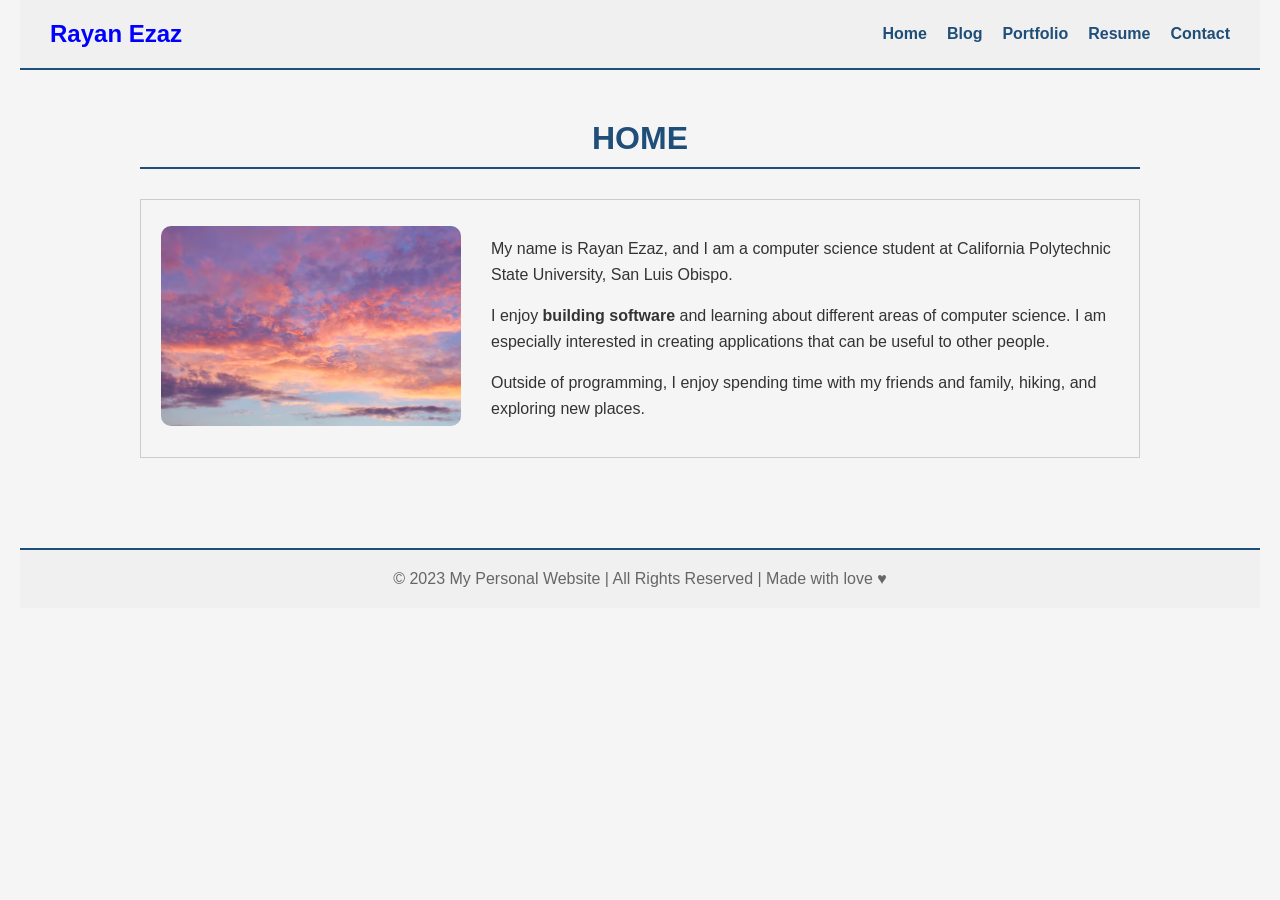
<file: index.html>
<!DOCTYPE html>
<html>
  <head>
    <title>Personal Website</title>
    <link rel="stylesheet" href="styles.css" />
  </head>
  <body>
    <nav class="navbar">
      <h1 class="logo">
        <a href="index.html">Rayan Ezaz</a>
      </h1>

      <ul class="nav-list">
        <li><a href="index.html">Home</a></li>
        <li><a href="blog.html">Blog</a></li>
        <li><a href="portfolio.html">Portfolio</a></li>
        <li><a href="resume.html">Resume</a></li>
        <li><a href="contact.html">Contact</a></li>
      </ul>
    </nav>

    <main>
      <h1 class="page-title">Home</h1>

      <div class="about">
        <div class="about-image">
          <img src="sky.jpg" alt="A photo of the sky and clouds" width="300">
        </div>

        <div class="about-text">
          <p>
            My name is Rayan Ezaz, and I am a computer science student at
            California Polytechnic State University, San Luis Obispo.
          </p>

          <p>
            I enjoy <strong>building software</strong> and learning about
            different areas of computer science. I am especially interested
            in creating applications that can be useful to other people.
          </p>

          <p>
            Outside of programming, I enjoy spending time with my friends and
            family, hiking, and exploring new places.
          </p>
        </div>
      </div>
    </main>

    <footer class="footer">
      © 2023 My Personal Website | All Rights Reserved | Made with love ♥
    </footer>
  </body>
</html>
</file>
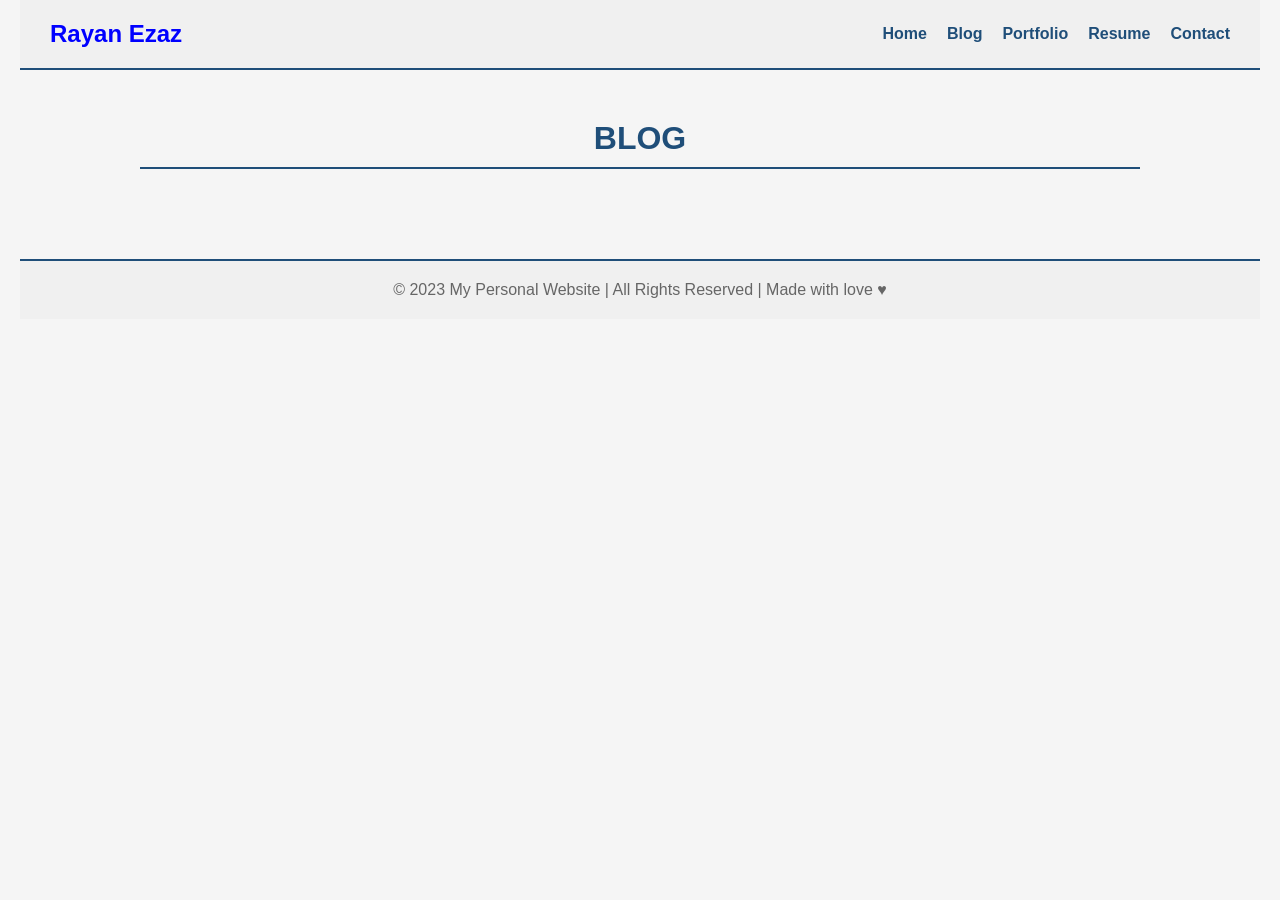
<file: blog.html>
<!DOCTYPE html>
<html>
  <head>
    <title>Blog</title>
    <link rel="stylesheet" href="styles.css" />
  </head>
  <body>
    <nav class="navbar">
      <h1 class="logo">
        <a href="index.html">Rayan Ezaz</a>
      </h1>

      <ul class="nav-list">
        <li><a href="index.html">Home</a></li>
        <li><a href="blog.html">Blog</a></li>
        <li><a href="portfolio.html">Portfolio</a></li>
        <li><a href="resume.html">Resume</a></li>
        <li><a href="contact.html">Contact</a></li>
      </ul>
    </nav>

    <main>
      <h1 class="page-title">Blog</h1>
    </main>

    <footer class="footer">
      © 2023 My Personal Website | All Rights Reserved | Made with love ♥
    </footer>
  </body>
</html>
</file>
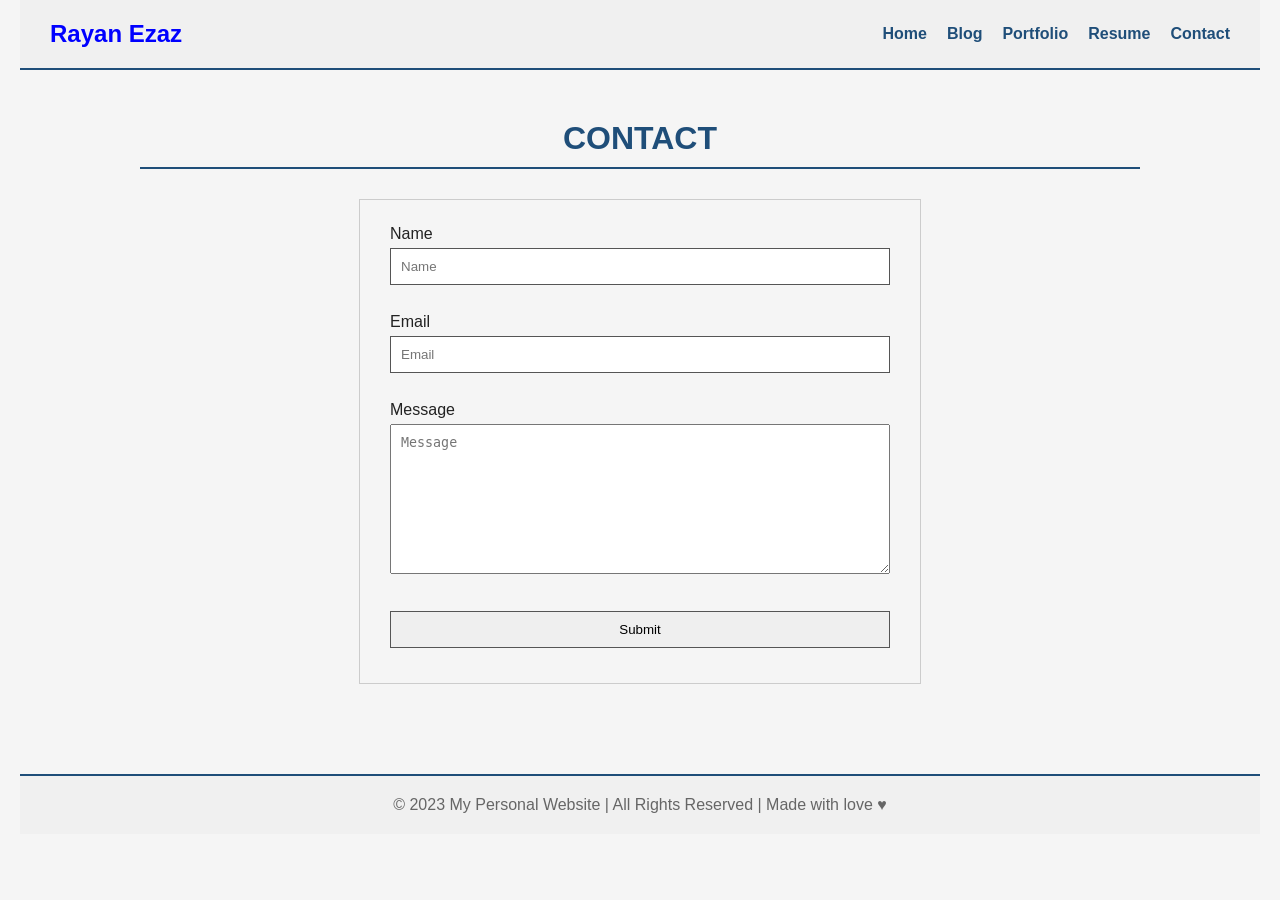
<file: contact.html>
<!DOCTYPE html>
<html>
  <head>
    <title>Contact</title>
    <link rel="stylesheet" href="styles.css" />
  </head>
  <body>
    <nav class="navbar">
      <h1 class="logo">
        <a href="index.html">Rayan Ezaz</a>
      </h1>

      <ul class="nav-list">
        <li><a href="index.html">Home</a></li>
        <li><a href="blog.html">Blog</a></li>
        <li><a href="portfolio.html">Portfolio</a></li>
        <li><a href="resume.html">Resume</a></li>
        <li><a href="contact.html">Contact</a></li>
      </ul>
    </nav>

    <main>
      <h1 class="page-title">Contact</h1>

      <form id="contact-form">
        <label for="name">Name</label>
        <input
          type="text"
          id="name"
          name="name"
          placeholder="Name"
          required
        />

        <br><br>

        <label for="email">Email</label>
        <input
          type="email"
          id="email"
          name="email"
          placeholder="Email"
          required
        />

        <br><br>

        <label for="message">Message</label>
        <textarea
          id="message"
          name="message"
          placeholder="Message"
          required
        ></textarea>

        <br><br>

        <input type="submit" value="Submit" required />
      </form>
    </main>

    <footer class="footer">
      © 2023 My Personal Website | All Rights Reserved | Made with love ♥
    </footer>
  </body>
</html>
</file>
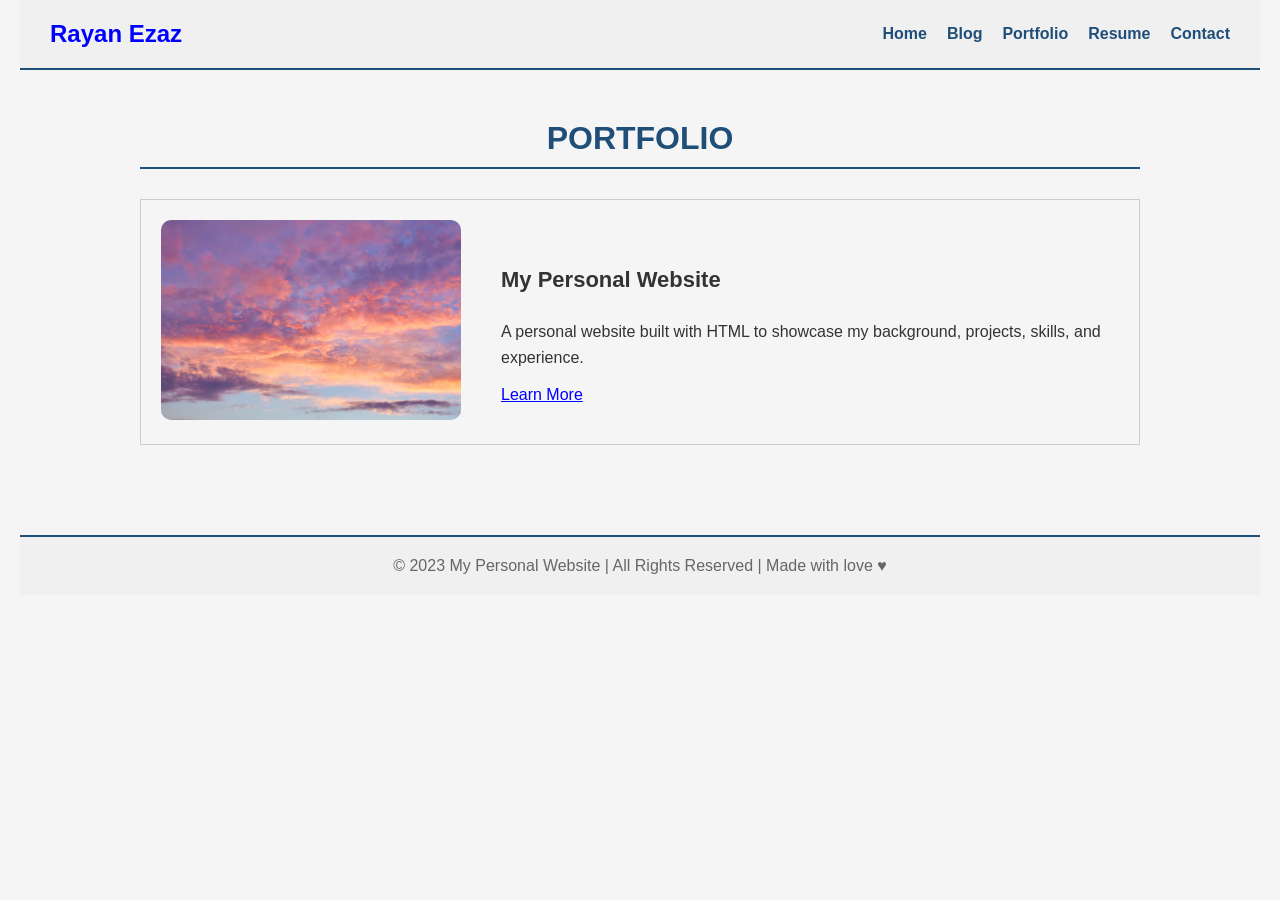
<file: portfolio.html>
<!DOCTYPE html>
<html>
  <head>
    <title>Portfolio</title>
    <link rel="stylesheet" href="styles.css" />
  </head>
  <body>
    <nav class="navbar">
      <h1 class="logo">
        <a href="index.html">Rayan Ezaz</a>
      </h1>

      <ul class="nav-list">
        <li><a href="index.html">Home</a></li>
        <li><a href="blog.html">Blog</a></li>
        <li><a href="portfolio.html">Portfolio</a></li>
        <li><a href="resume.html">Resume</a></li>
        <li><a href="contact.html">Contact</a></li>
      </ul>
    </nav>

    <main>
      <h1 class="page-title">Portfolio</h1>

      <div class="project">
        <a href="index.html">
          <img
            src="sky.jpg"
            alt="Screenshot representing my personal website"
            width="300"
          />
        </a>

        <div class="project-details">
          <p class="project-name">My Personal Website</p>

          <p class="project-description">
            A personal website built with HTML to showcase my background,
            projects, skills, and experience.
          </p>

          <a href="index.html">Learn More</a>
        </div>
      </div>
    </main>

    <footer class="footer">
      © 2023 My Personal Website | All Rights Reserved | Made with love ♥
    </footer>
  </body>
</html>
</file>
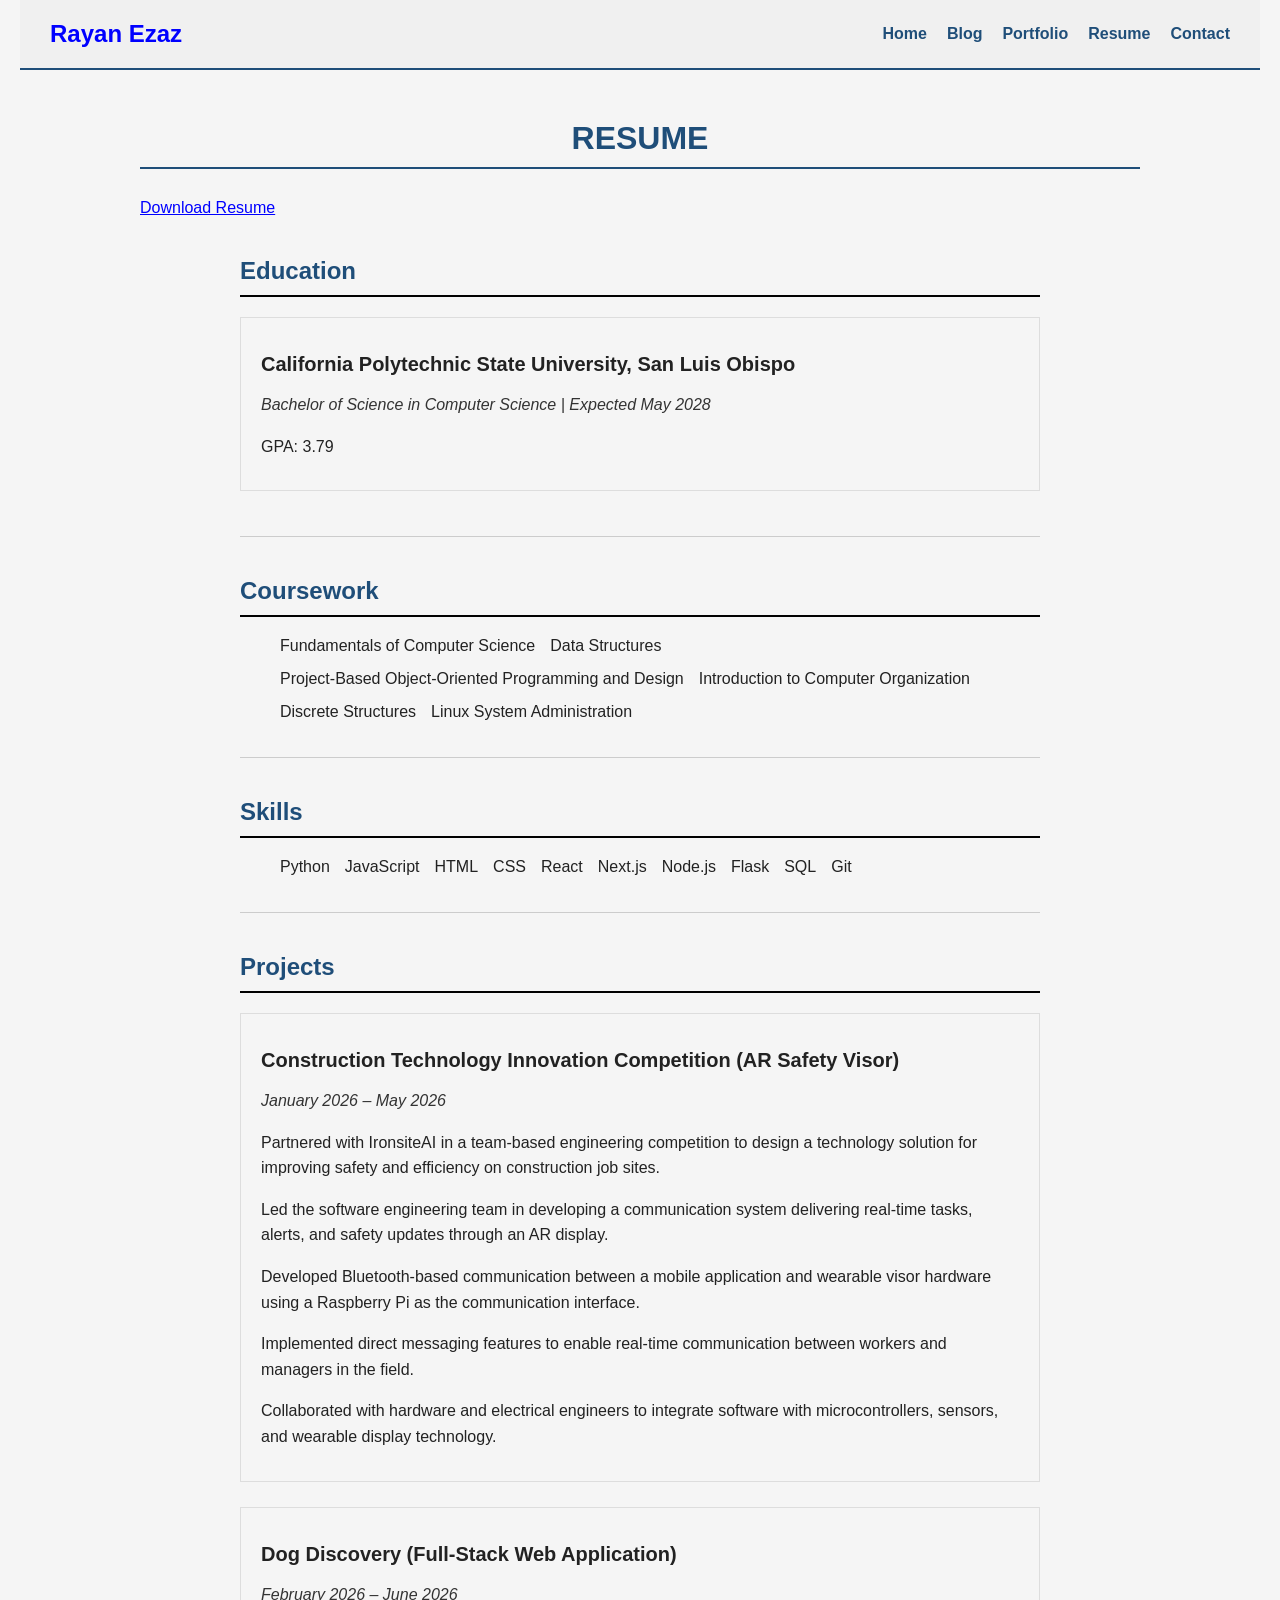
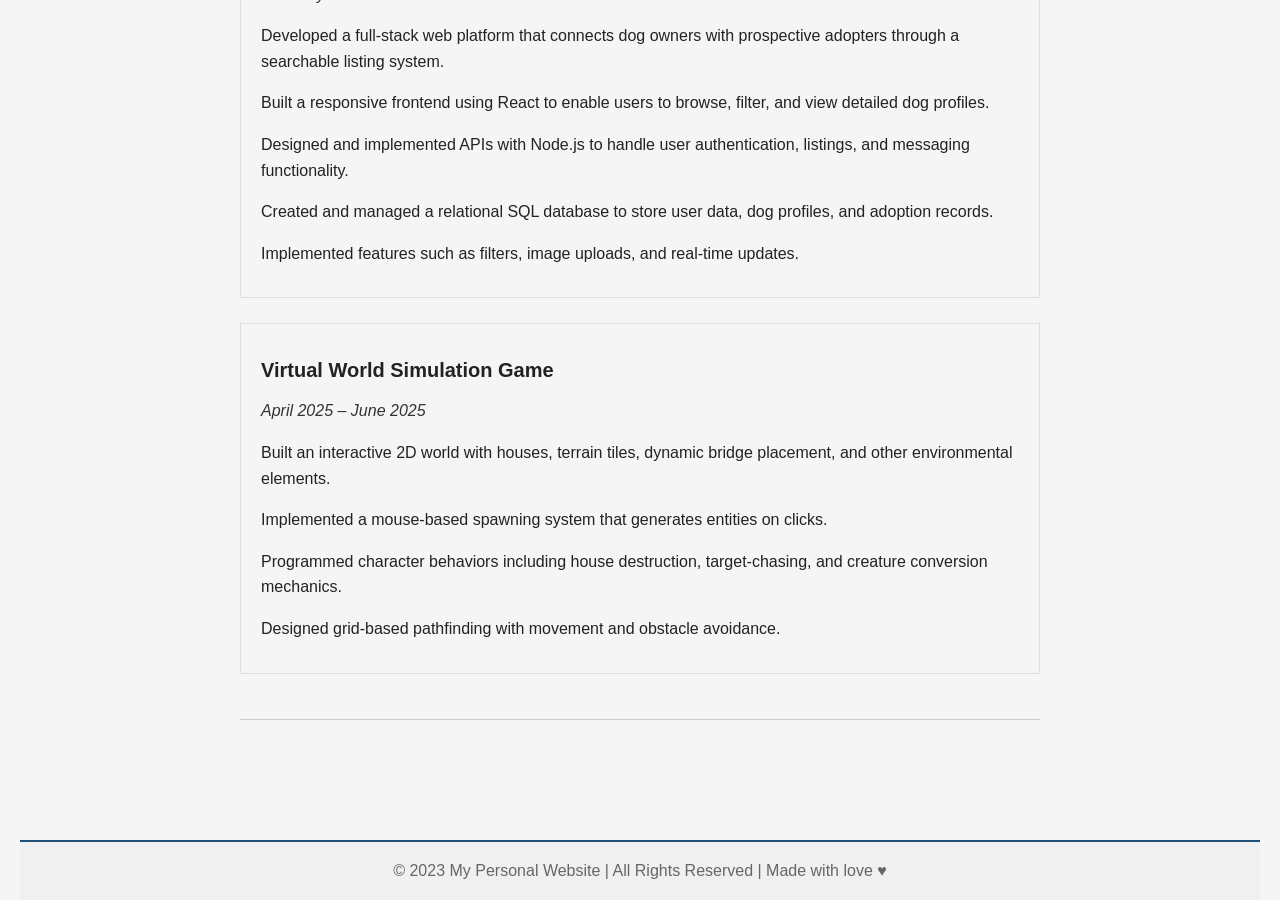
<file: resume.html>
<!DOCTYPE html>
<html>
  <head>
    <title>Resume</title>
    <link rel="stylesheet" href="styles.css" />
  </head>
  <body>
    <nav class="navbar">
      <h1 class="logo">
        <a href="index.html">Rayan Ezaz</a>
      </h1>

      <ul class="nav-list">
        <li><a href="index.html">Home</a></li>
        <li><a href="blog.html">Blog</a></li>
        <li><a href="portfolio.html">Portfolio</a></li>
        <li><a href="resume.html">Resume</a></li>
        <li><a href="contact.html">Contact</a></li>
      </ul>
    </nav>

    <main>
      <h1 class="page-title">Resume</h1>

      <a href="resume.pdf" download>Download Resume</a>

      <div class="resume">

        <section class="section">
          <h2 class="section-title">Education</h2>

          <div class="entry">
            <h3 class="entry-title">
              California Polytechnic State University, San Luis Obispo
            </h3>

            <p class="entry-info">
              Bachelor of Science in Computer Science | Expected May 2028
            </p>

            <p class="entry-description">
              GPA: 3.79
            </p>
          </div>
        </section>

        <section class="section">
          <h2 class="section-title">Coursework</h2>

          <ul class="course-list">
            <li>Fundamentals of Computer Science</li>
            <li>Data Structures</li>
            <li>Project-Based Object-Oriented Programming and Design</li>
            <li>Introduction to Computer Organization</li>
            <li>Discrete Structures</li>
            <li>Linux System Administration</li>
          </ul>
        </section>

        <section class="section">
          <h2 class="section-title">Skills</h2>

          <ul class="skill-list">
            <li>Python</li>
            <li>JavaScript</li>
            <li>HTML</li>
            <li>CSS</li>
            <li>React</li>
            <li>Next.js</li>
            <li>Node.js</li>
            <li>Flask</li>
            <li>SQL</li>
            <li>Git</li>
          </ul>
        </section>

        <section class="section">
          <h2 class="section-title">Projects</h2>

          <div class="entry">
            <h3 class="entry-title">
              Construction Technology Innovation Competition (AR Safety Visor)
            </h3>

            <p class="entry-info">
              January 2026 – May 2026
            </p>

            <p class="entry-description">
              Partnered with IronsiteAI in a team-based engineering competition
              to design a technology solution for improving safety and
              efficiency on construction job sites.
            </p>

            <p class="entry-description">
              Led the software engineering team in developing a communication
              system delivering real-time tasks, alerts, and safety updates
              through an AR display.
            </p>

            <p class="entry-description">
              Developed Bluetooth-based communication between a mobile
              application and wearable visor hardware using a Raspberry Pi as
              the communication interface.
            </p>

            <p class="entry-description">
              Implemented direct messaging features to enable real-time
              communication between workers and managers in the field.
            </p>

            <p class="entry-description">
              Collaborated with hardware and electrical engineers to integrate
              software with microcontrollers, sensors, and wearable display
              technology.
            </p>
          </div>

          <div class="entry">
            <h3 class="entry-title">
              Dog Discovery (Full-Stack Web Application)
            </h3>

            <p class="entry-info">
              February 2026 – June 2026
            </p>

            <p class="entry-description">
              Developed a full-stack web platform that connects dog owners with
              prospective adopters through a searchable listing system.
            </p>

            <p class="entry-description">
              Built a responsive frontend using React to enable users to browse,
              filter, and view detailed dog profiles.
            </p>

            <p class="entry-description">
              Designed and implemented APIs with Node.js to handle user
              authentication, listings, and messaging functionality.
            </p>

            <p class="entry-description">
              Created and managed a relational SQL database to store user data,
              dog profiles, and adoption records.
            </p>

            <p class="entry-description">
              Implemented features such as filters, image uploads, and
              real-time updates.
            </p>
          </div>

          <div class="entry">
            <h3 class="entry-title">
              Virtual World Simulation Game
            </h3>

            <p class="entry-info">
              April 2025 – June 2025
            </p>

            <p class="entry-description">
              Built an interactive 2D world with houses, terrain tiles,
              dynamic bridge placement, and other environmental elements.
            </p>

            <p class="entry-description">
              Implemented a mouse-based spawning system that generates entities
              on clicks.
            </p>

            <p class="entry-description">
              Programmed character behaviors including house destruction,
              target-chasing, and creature conversion mechanics.
            </p>

            <p class="entry-description">
              Designed grid-based pathfinding with movement and obstacle
              avoidance.
            </p>
          </div>
        </section>

      </div>
    </main>

    <footer class="footer">
      © 2023 My Personal Website | All Rights Reserved | Made with love ♥
    </footer>
  </body>
</html>
</file>
<file: styles.css>
body {
  font-family: Arial, sans-serif;
  margin: 0;
}

.navbar {
  display: flex;
  justify-content: space-between;
  align-items: center;
  padding: 20px;
  background-color: #f0f0f0;
}

.logo {
  margin: 0;
}

.logo a {
  text-decoration: none;
  color: black;
}

.nav-list {
  display: flex;
  gap: 20px;
  list-style: none;
  margin: 0;
  padding: 0;
}

.nav-list a {
  text-decoration: none;
  color: black;
}

main {
  padding: 30px;
}

.page-title {
  text-align: center;
}

.about {
  display: flex;
  align-items: center;
  gap: 30px;
}

.about-image img {
  border-radius: 10px;
}

.footer {
  text-align: center;
  padding: 20px;
  margin-top: 40px;
  background-color: #f0f0f0;
}

.project {
  display: flex;
  gap: 30px;
  align-items: center;
}

.project img {
  border-radius: 10px;
}

.resume {
  max-width: 800px;
  margin: auto;
}

.section {
  margin-bottom: 30px;
}

.section-title {
  border-bottom: 2px solid black;
  padding-bottom: 5px;
}

.entry {
  margin-bottom: 25px;
}

.entry-title {
  margin-bottom: 5px;
}

.entry-info {
  font-style: italic;
}

#contact-form {
  max-width: 500px;
  margin: auto;
}

#contact-form input,
#contact-form textarea {
  width: 100%;
  padding: 10px;
  margin-top: 5px;
  box-sizing: border-box;
}

#contact-form textarea {
  height: 150px;
}

/* HTML selectors */
p {
  line-height: 1.6;
}

h2 {
  margin-bottom: 10px;
}

/* Class selectors */
.page-title {
  font-size: 32px;
}

.section-title {
  color: #333;
}

/* ID selectors */
#contact-form {
  padding: 20px;
}

/* Attribute selectors */
input[required] {
  border: 1px solid #555;
}

input[type="text"] {
  padding: 10px;
}

/* Child selector */
.nav-list > li {
  margin: 0;
}

/* Adjacent selector */
h1 + p {
  margin-top: 10px;
}

/* Pseudo classes */

/* Unvisited links */
a:link {
  color: blue;
}

/* Visited links */
a:visited {
  color: purple;
}

/* When a link is clicked */
a:active {
  color: red;
}

/* When the mouse is over a link */
a:hover {
  color: green;
  text-decoration: none;
}

/* When a form input is selected */
input:focus {
  border: 2px solid #555;
  outline: none;
}

textarea:focus {
  border: 2px solid #555;
  outline: none;
}

/* Grouping selectors */
h1,
h2,
h3 {
  font-family: Arial, sans-serif;
}

a,
button,
input[type="submit"] {
  cursor: pointer;
}

/* Nesting selectors */
.navbar a {
  text-decoration: none;
}

.about p {
  margin-bottom: 15px;
}

.resume .entry {
  margin-bottom: 25px;
}

.project .project-details {
  padding: 10px;
}

#contact-form input {
  margin-bottom: 10px;
}

#contact-form textarea {
  margin-bottom: 10px;
}

/* Specificity */

/* Element selector: specificity = 1 */
p {
  color: #333;
}

/* Class selector: specificity = 10 */
.entry-description {
  color: #555;
}

/* ID selector: specificity = 100 */
#contact-form {
  background-color: #f5f5f5;
}

/* More specific selector: specificity = 11 */
.resume p {
  font-size: 16px;
}

/* Even more specific selector: specificity = 21 */
.resume .entry-description {
  color: #222;
}

body {
  background-color: #f5f5f5;
  color: #222;
  font-family: Arial, sans-serif;
  font-size: 16px;
}

.page-title {
  color: #1f4e79;
  font-size: 32px;
  font-weight: bold;
  text-align: center;
  text-transform: uppercase;
}

.nav-list a {
  color: #1f4e79;
  text-decoration: none;
  font-weight: bold;
}

.entry-title {
  font-size: 20px;
  font-weight: bold;
}

.entry-info {
  font-style: italic;
}

.project-name {
  font-size: 22px;
  font-weight: bold;
}

.project-description {
  text-align: left;
}

.footer {
  color: #666;
  text-align: center;
}

.section-title {
  color: rgb(31, 78, 121);
}

body {
  margin: 0;
}

.navbar {
  padding: 20px 30px;
  border-bottom: 2px solid #1f4e79;
}

main {
  margin: 30px auto;
  padding: 20px;
  max-width: 1000px;
}

.page-title {
  margin-bottom: 30px;
  padding-bottom: 10px;
  border-bottom: 2px solid #1f4e79;
}

.about {
  padding: 20px;
  margin-bottom: 30px;
  border: 1px solid #ccc;
}

.project {
  padding: 20px;
  margin-bottom: 30px;
  border: 1px solid #ccc;
}

.resume {
  padding: 20px;
}

.section {
  margin-bottom: 40px;
  padding-bottom: 20px;
  border-bottom: 1px solid #ccc;
}

.section-title {
  margin-bottom: 20px;
  padding-bottom: 10px;
}

.entry {
  margin-bottom: 30px;
  padding: 15px;
  border: 1px solid #ddd;
}

#contact-form {
  margin: 30px auto;
  padding: 25px;
  border: 1px solid #ccc;
}

.footer {
  margin-top: 40px;
  padding: 20px;
  border-top: 2px solid #1f4e79;
}

body {
  margin: 0 20px;
}

.navbar {
  margin: 0 0 20px;
  padding: 20px 30px;
  border-bottom: 2px solid #1f4e79;
}

main {
  margin: 30px auto;
  padding: 20px 30px;
}

.page-title {
  margin: 0 0 30px;
  padding: 0 0 10px;
  border-bottom: 2px solid #1f4e79;
}

.about {
  margin: 20px 0 30px;
  padding: 20px;
  border: 1px solid #ccc;
}

.project {
  margin: 20px 0 30px;
  padding: 20px;
  border: 1px solid #ccc;
}

.section {
  margin: 0 0 40px;
  padding: 0 0 20px;
  border-bottom: 1px solid #ccc;
}

.entry {
  margin: 0 0 30px;
  padding: 15px 20px;
  border: 1px solid #ddd;
}

#contact-form {
  margin: 30px auto;
  padding: 25px 30px;
  border: 1px solid #ccc;
}

.footer {
  margin: 40px 0 0;
  padding: 20px 30px;
  border-top: 2px solid #1f4e79;
}

.navbar {
  display: flex;
  justify-content: space-between;
  align-items: center;
}

.nav-list {
  display: flex;
  gap: 20px;
}

.about {
  display: flex;
  align-items: center;
  gap: 30px;
}

.about-image {
  display: block;
}

.about-text {
  display: block;
}

.project {
  display: flex;
  align-items: center;
  gap: 30px;
}

.project-details {
  display: block;
}

.skill-list,
.course-list {
  display: flex;
  flex-wrap: wrap;
  gap: 15px;
}

.skill-list li,
.course-list li {
  display: block;
}

.footer {
  display: block;
}
</file>
